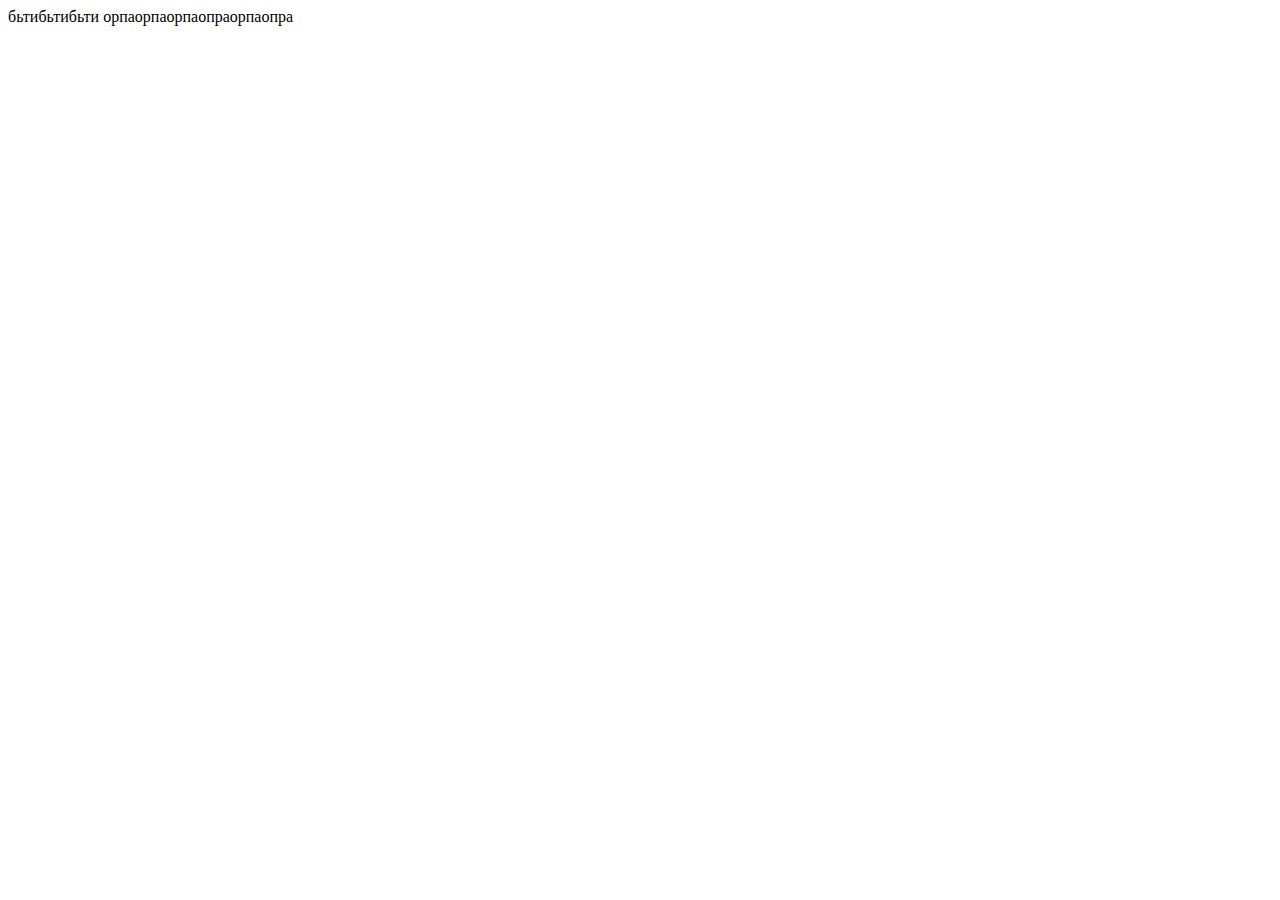
<file: 1 урок/index.html>
<!DOCTYPE html>
<html lang="en">
<head>
    <meta charset="UTF-8">
    <meta http-equiv="X-UA-Compatible" content="IE=edge">
    <meta name="viewport" content="width=device-width, initial-scale=1.0">
    <title>Document</title>
</head>
<body>
    <script src="index.js"></script>
</body>

бьтибьтибьти
орпаорпаорпаопраорпаопра
</html>
</file>
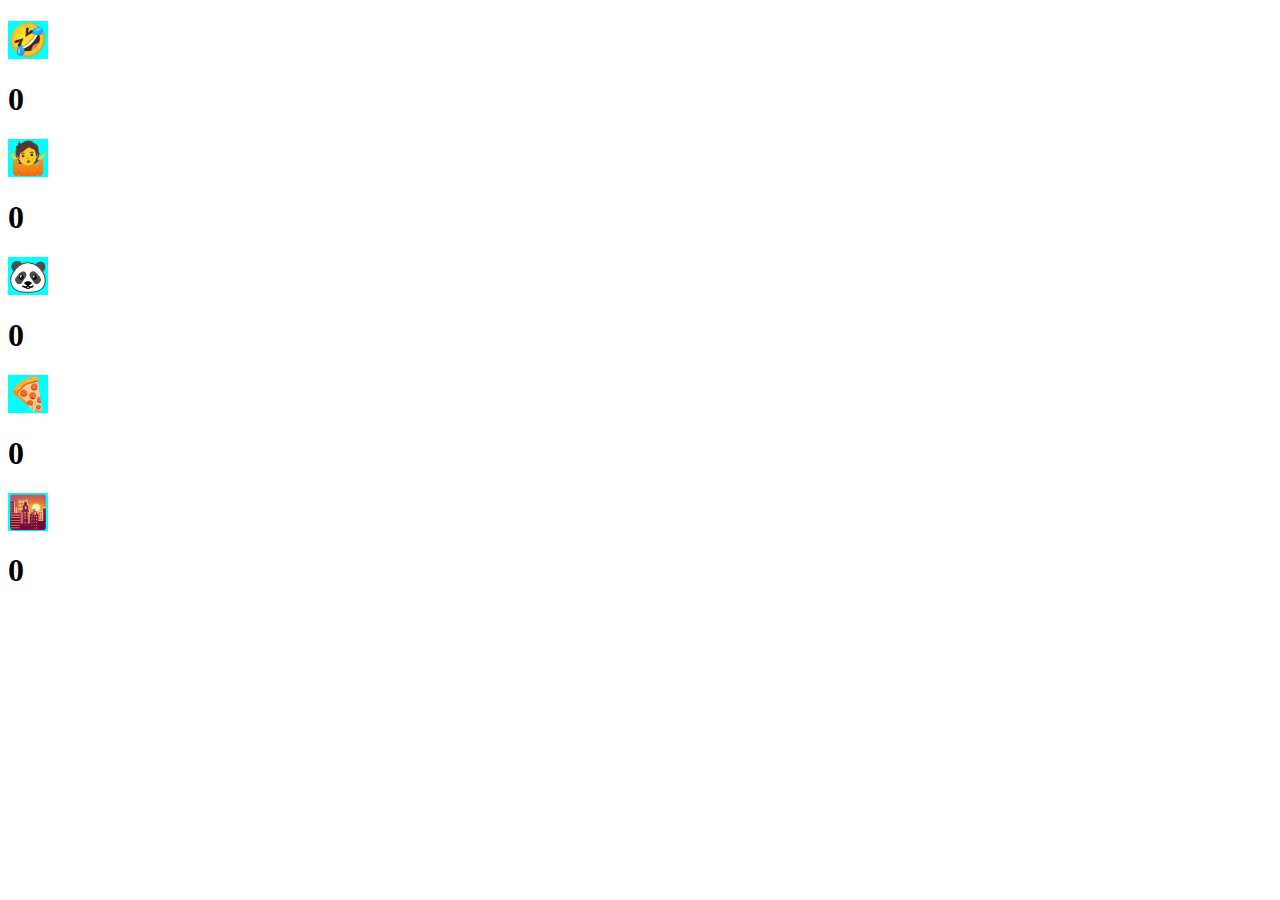
<file: 16 урок/ДЗ 28. Голосування/index.html>
<!DOCTYPE html>
<html lang="en">
<head>
    <meta charset="UTF-8">
    <meta http-equiv="X-UA-Compatible" content="IE=edge">
        <meta name="viewport" content="width=device-width, initial-scale=1.0">
        <link rel="stylesheet" href="style.css">
    <title>Document</title> 
</head>
<body>
    <div>
        <h1 id="smile1">🤣</h1>
       <h1 id="counter1">0</h1>   
    </div>
    <div>
        <h1 id="smile2">🤷</h1>
       <h1 id="counter2">0</h1>   
    </div>
    <div>
        <h1 id="smile3">🐼</h1>
       <h1 id="counter3">0</h1>   
    </div>
    <div>
        <h1 id="smile4">🍕</h1>
       <h1 id="counter4">0</h1>   
    </div>
    <div>
        <h1 id="smile5">🌇</h1>
       <h1 id="counter5">0</h1>   
    </div>

    <script src="index.js"></script>
</body>
</html>
</file>
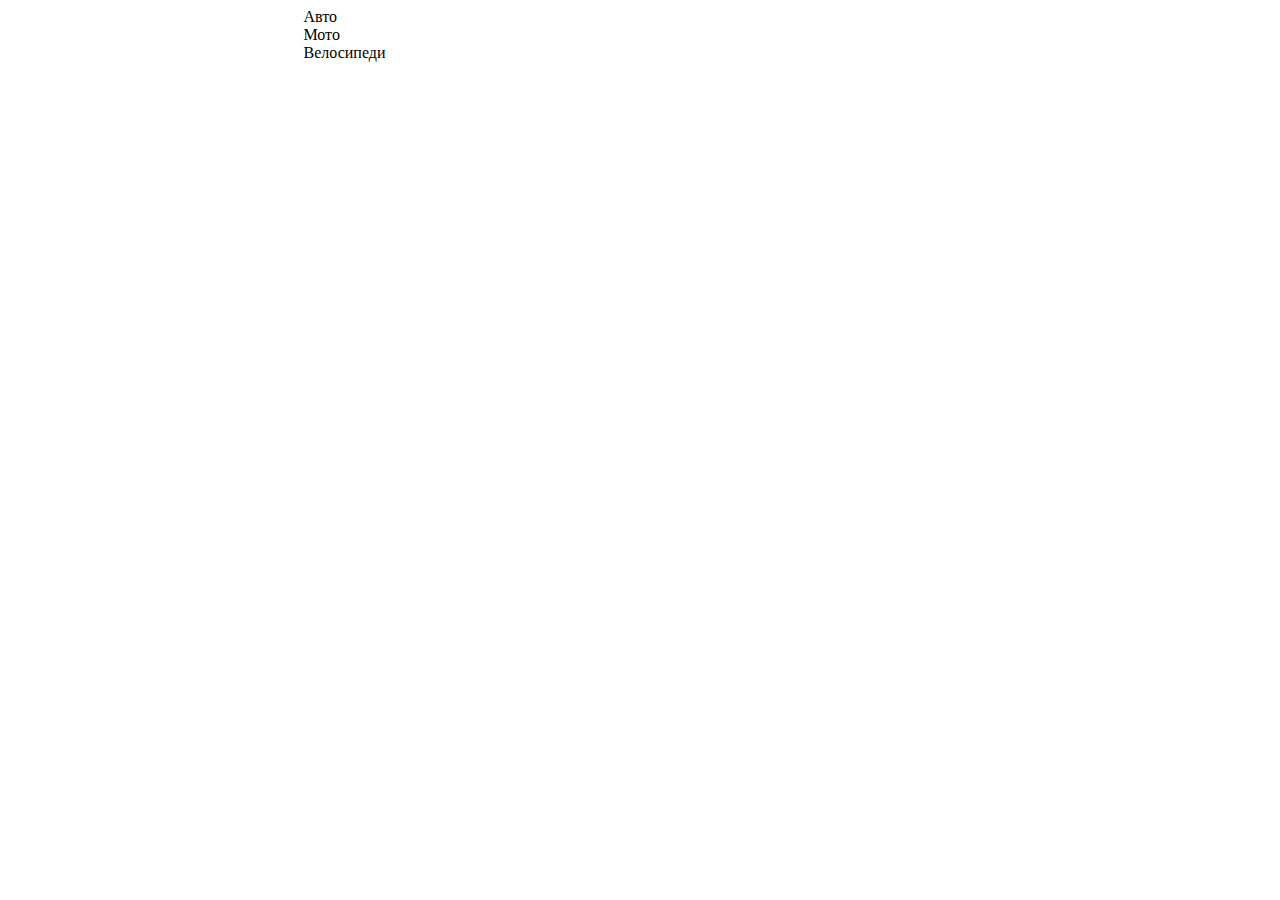
<file: 16 урок/ДЗ 29. Реалізувати подобу інтернет-магазину/index.html>
<!DOCTYPE html>
<html lang="en">
<head>
    <meta charset="UTF-8">
    <meta http-equiv="X-UA-Compatible" content="IE=edge">
        <meta name="viewport" content="width=device-width, initial-scale=1.0">
        <link rel="stylesheet" href="style.css">
    <title>Document</title> 
</head>
<body>

      <div class="wrapper">
        <div class="categories">
          <div id="category-list"></div>
        </div>
  
        <div class="products">
          <div id="product-list"></div>
        </div>
  
        <div class="details">
          <div id="product-info"></div>
        </div>
      </div>
    
    <script src="index.js"></script>
</body>
</html>
</file>
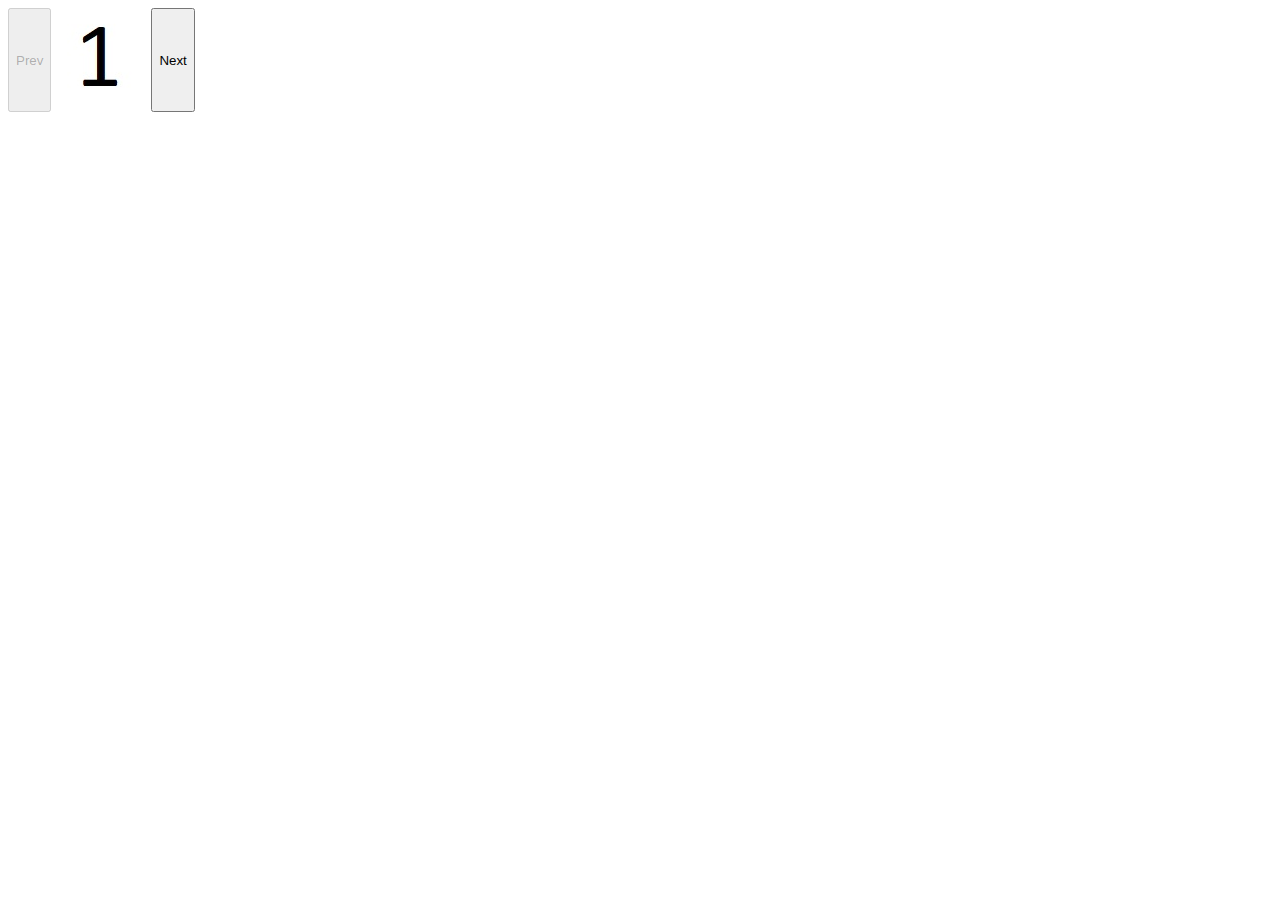
<file: 16 урок/ДЗ 30. Слайдер базовий/index.html>
<!DOCTYPE html>
<html lang="en">
<head>
    <meta charset="UTF-8">
    <meta http-equiv="X-UA-Compatible" content="IE=edge">
        <meta name="viewport" content="width=device-width, initial-scale=1.0">
        <link rel="stylesheet" href="style.css">
    <title>Document</title> 
</head>
<body>
    <div class="slider-container">
        <button class="prev-button">Prev</button>
        <div class="slider-image">
          <img src="images/1.jpg">
        </div>
        <button class="next-button">Next</button>
    </div>
    <script src="index.js"></script>
</body>
</html>
</file>
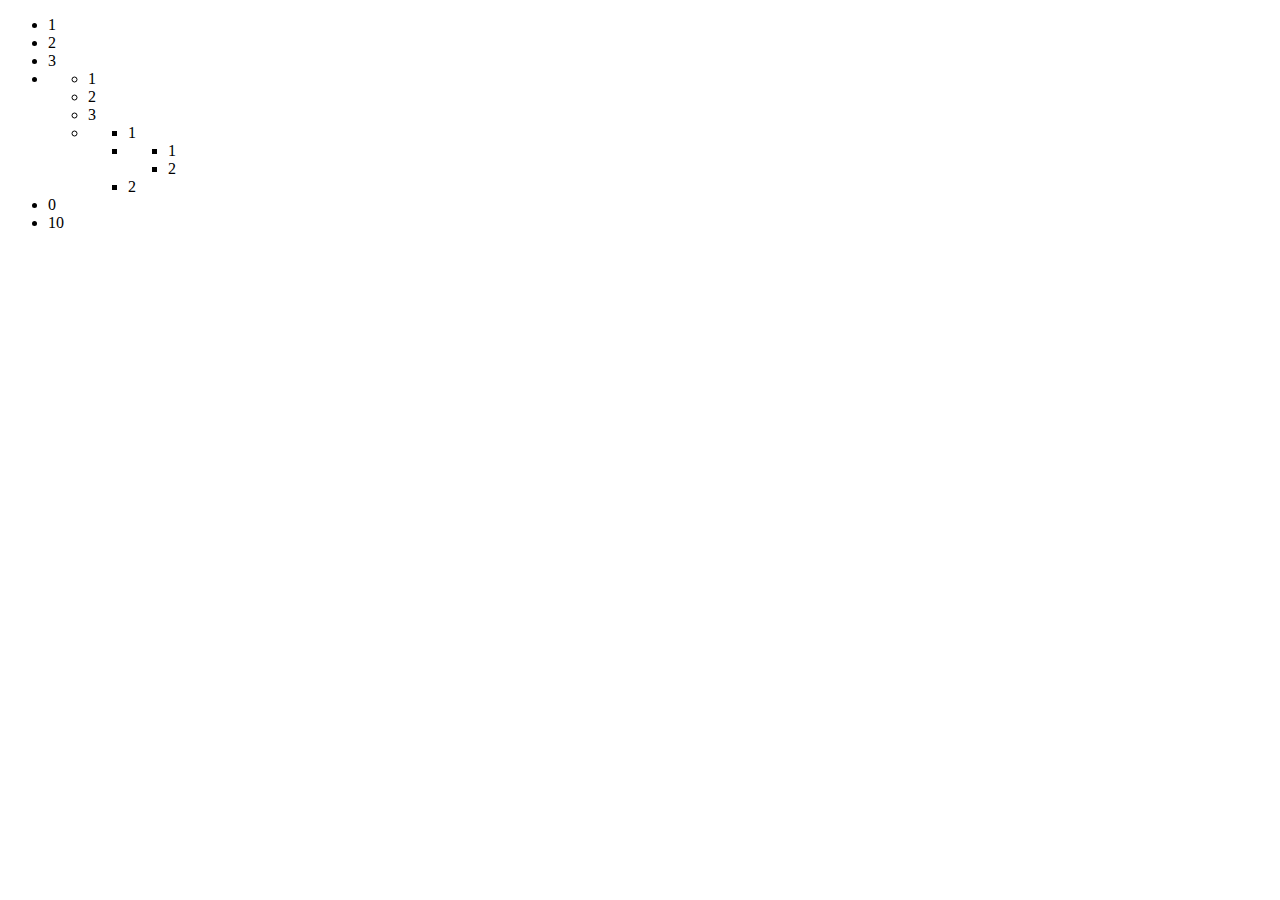
<file: 16 урок/ДЗ 31. generateList/index.html>
<!DOCTYPE html>
<html lang="en">
  <head>
    <meta charset="UTF-8" />
    <meta http-equiv="X-UA-Compatible" content="IE=edge" />
    <meta name="viewport" content="width=device-width, initial-scale=1.0" />
    <title>Document</title>
  </head>
  <body>
    <script src="./index.js"></script>
  </body>
</html>
</file>
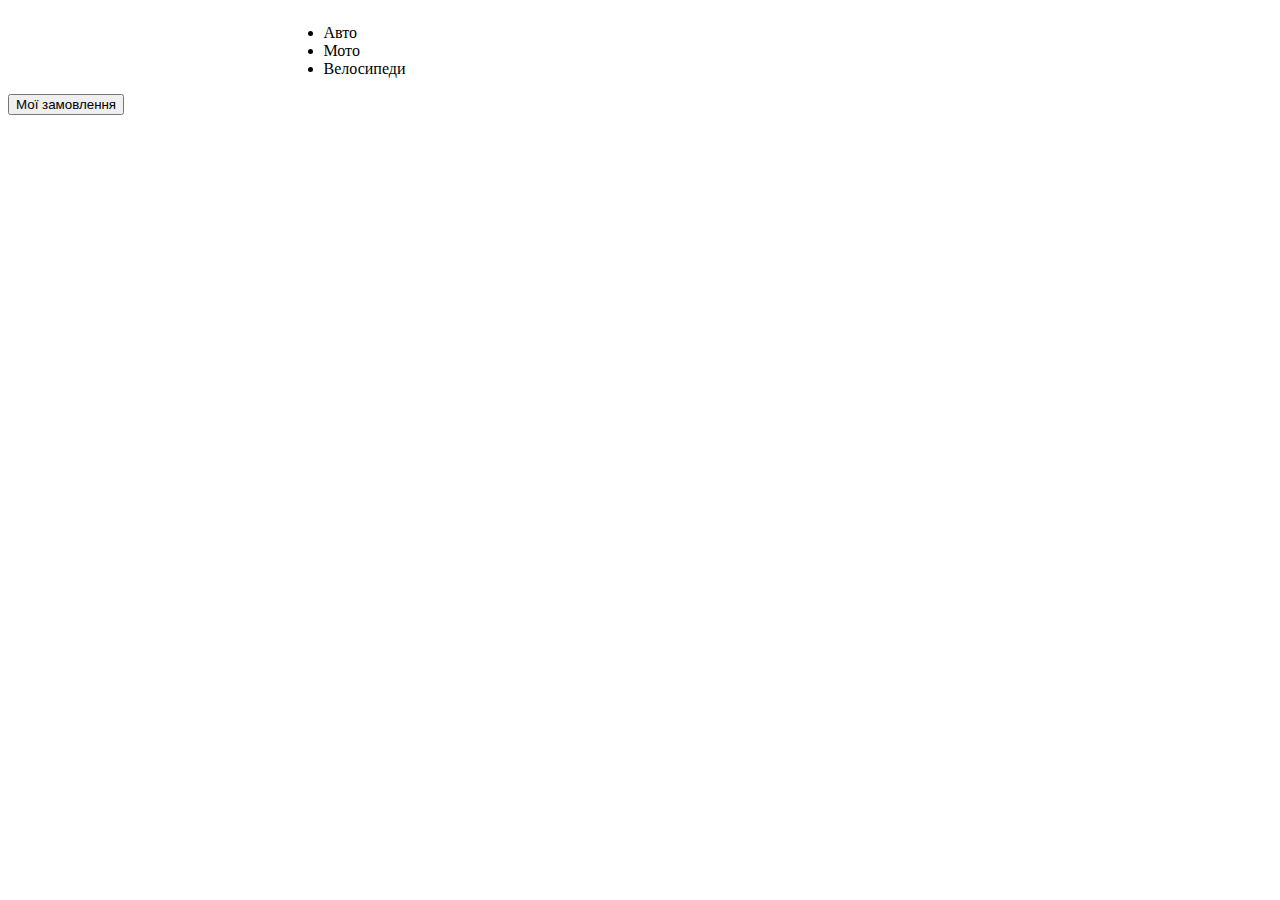
<file: 18 урок/hw32-34/index.html>
<!DOCTYPE html>
<html lang="en">
<head>
    <meta charset="UTF-8">
    <meta http-equiv="X-UA-Compatible" content="IE=edge">
        <meta name="viewport" content="width=device-width, initial-scale=1.0">
        <link rel="stylesheet" href="style.css">
    <title>Document</title> 
</head>
  <body>
    <div class="wrapper">
      <div class="categories">
        <ul id="category-list"></ul>
      </div>

      <div class="products">
        <ul id="product-list"></ul>
      </div>

      <div class="details">
        <div id="product-info"></div>
      </div>
    </div>
    <div id="buyForm"></div>
    <button id="myPurchases">Мої замовлення</button>

    <script type="module" src="./js/index.js"></script>
  </body>
</html>
</file>
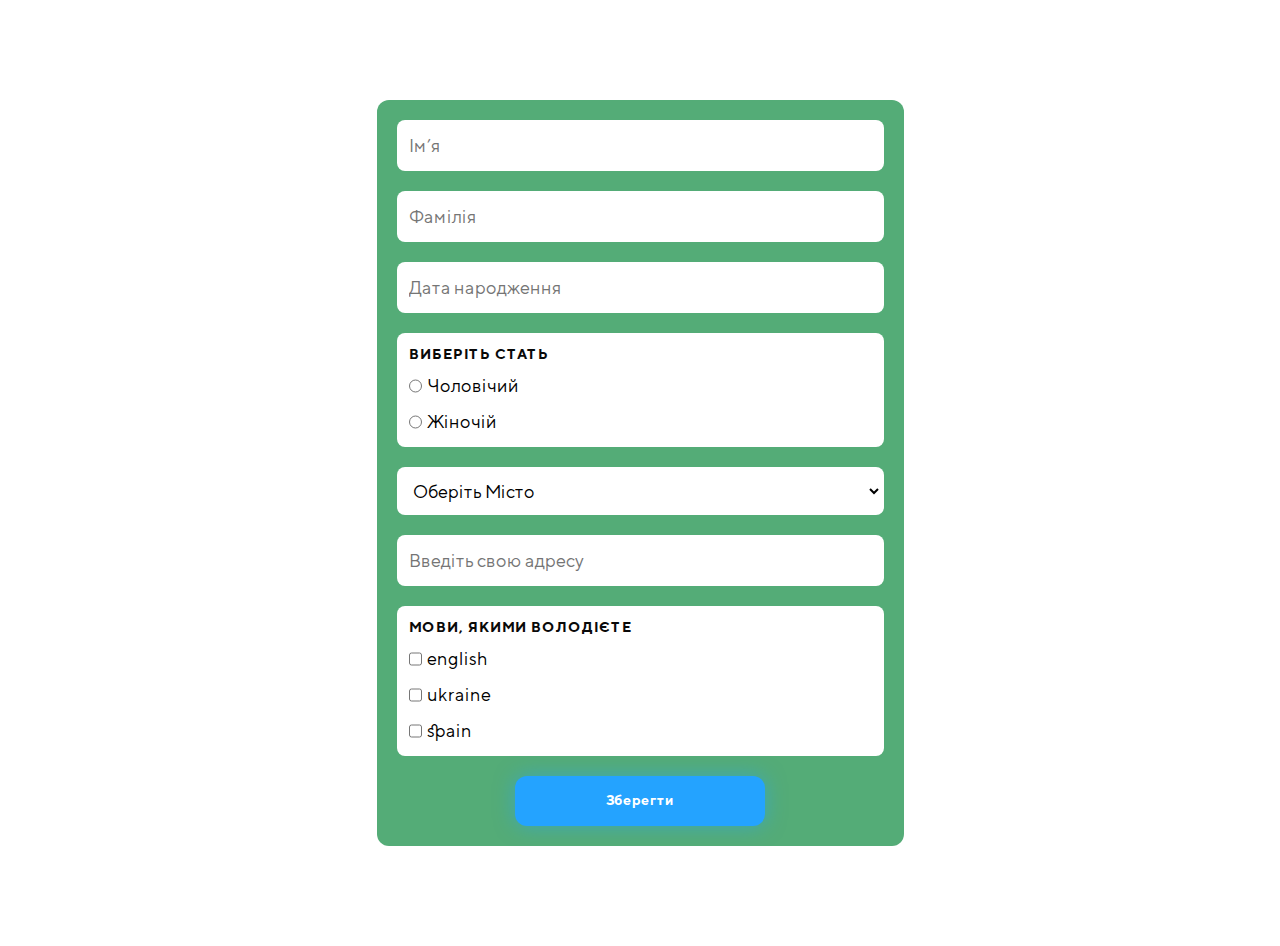
<file: 18 урок/ДЗ 33. Форма для реєстрації/index.html>
<!doctype html>
<html lang="en">
<head>
    <meta charset="UTF-8">
    <meta content="width=device-width, user-scalable=no, initial-scale=1.0, maximum-scale=1.0, minimum-scale=1.0"
          name="viewport">
    <meta content="ie=edge" http-equiv="X-UA-Compatible">
    <link href="index.css" rel="stylesheet">
    <title>Form</title>
</head>
<body>
<main>
  <div class="container">
    <form id="form">
      
      <input class="input" id="name" placeholder="Iм’я" required type="text">
      <input class="input" id="surname" placeholder="Фамілія" required type="text">
      <input class="input" id="birthdate" placeholder="Дата народження" required type="text">

      <div class="input" id="female">
        <h3>Виберіть стать</h3>
        <div class="man">
          <input type="radio" name="gender" value="Чоловічий"> <p class="text">Чоловічий</p>
        </div>
        <div class="woman">
          <input type="radio" name="gender" value="Жіночий"> <p class="text">Жіночій</p>
        </div>
      </div>

          <select class="input" id="city">
        <option value="Оберіть Місто">Оберіть Місто</option>
        <option value="Київ">Київ</option>
        <option value="Одеса">Одеса</option>
        <option value="Чернігів">Чернігів</option>
        <option value="Дріпро">Дріпро</option>
      </select>

      <textarea class="input" id="address" placeholder="Введіть свою адресу"></textarea>

      <div class="input" id="lenguage">
        <h3>Мови, якими володієте</h3>
        <div class="eng">
          <input type="checkbox" name="languages" value="english"><p class="text">english</p>
        </div>
        <div class="ukr">
          <input type="checkbox" name="languages" value="ukraine"><p class="text">ukraine</p>
        </div>
        <div class="spa">
          <input type="checkbox" name="languages" value="spain"><p class="text">spain</p>
        </div>
      </div>

      <button class="btn" id="button" type="button">Зберегти</button>

    </form>
  </div>
</main>
<script src="./index.js"></script>
</body>
</html>
</file>
<file: 16 урок/ДЗ 28. Голосування/style.css>
#smile1, #smile2, #smile3, #smile4, #smile5{
  width: max-content;
  background-color: aqua;
}
</file>
<file: 16 урок/ДЗ 29. Реалізувати подобу інтернет-магазину/style.css>
.wrapper {
  display: flex;
  justify-content: space-evenly;
}
</file>
<file: 16 урок/ДЗ 30. Слайдер базовий/style.css>
.slider-container{
  display: flex;
}
</file>
<file: 18 урок/hw32-34/style.css>
.wrapper {
  display: flex;
  justify-content: space-evenly;
}
form {
  display: flex;
  flex-direction: column;
  width: 30%;
  gap: 20px;
}
</file>
<file: 18 урок/ДЗ 33. Форма для реєстрації/index.css>
@font-face {
    font-family: "TTNorms";
    font-weight: 700;
    src: local("TTNorms-Bold"),
    url("fonts/TTNorms-Bold.woff") format("woff"),
    url("fonts/TTNorms-Bold.woff2") format("woff2");
}

@font-face {
    font-family: "TTNorms";
    font-weight: 400;
    src: local("TTNorms-Regular"),
    url("fonts/TTNorms-Regular.woff") format("woff"),
    url("fonts/TTNorms-Regular.woff2") format("woff2");
}


* {
    margin: 0;
    padding: 0;
    box-sizing: border-box;
    outline: none;
    border: none;

    color: inherit;
    font-size: inherit;
    line-height: inherit;
    font-family: inherit;
}

input[type='button'], input[type='reset'], button {
    cursor: pointer;
}

input[type=number]::-webkit-inner-spin-button,
input[type=number]::-webkit-outer-spin-button {
    -webkit-appearance: none;
}
input[type=number] {
    -moz-appearance: textfield;
    appearance: textfield;
}

body {
    font-size: 16px;
    line-height: 1.2;
    font-weight: 400;
    font-family: 'TTNorms', sans-serif;
}

h2 {
    font-size: 32px;
    line-height: 38px;
}

.container {
    max-width: 527px;
    margin: 100px auto;
}

form {
    background: #54ac77;
    border-radius: 12px;
    padding: 20px;
}

form h2 {
    background: linear-gradient(90.13deg, #F0145A 0.84%, #5b5efd 99.96%);
    -webkit-background-clip: text;
    -webkit-text-fill-color: transparent;
    background-clip: text;
    margin-bottom: 20px;
}

form h3 {
    font-size: 14px;
    line-height: 17px;
    letter-spacing: 1px;
    text-transform: uppercase;
    color: #090909;
}

form textarea {
    width: 100%;
    height: 51px;
    resize: none;
    
}

.input {
    background: #FFFFFF;
    display: block;
    width: 100%;
    font-size: 18px;
    line-height: 26px;
    border-radius: 8px;
    padding: 11px 10px 10px;
    margin-bottom: 20px;
    border: 2px solid transparent;
    transition: all 0.3s ease-in-out;
}

.input:focus {
    border-color: #24A3FF;
}

.input:disabled {
    opacity: 0.7;
}

.btn {
    padding: 16px 24px 17px;
    background: #24A3FF;
    color: #FFFFFF;
    display: block;
    box-shadow: 0 0 20px rgba(36, 163, 255, 0.5);
    border-radius: 12px;
    font-size: 14px;
    line-height: 17px;
    text-align: center;
    font-weight: bold;
    transition: all 0.3s ease-in-out;
}

.btn:hover {
    background: #0085FF;
    box-shadow: 0 0 30px rgba(36, 163, 255, 0.5);
}

.btn:active {
    background: #006CCF;
}

form .btn {
    max-width: 250px;
    width: 100%;
    margin: 0 auto;
}

.man, .eng, .ukr{
    padding-bottom: 10px;
}

.man, .woman{
    display: flex;
}

.eng, .ukr, .spa{
    display: flex;
}

#female h3{
    padding-bottom: 10px;
}

#lenguage h3{
    padding-bottom: 10px;
}

.input p{
    padding-left: 5px;
}
</file>
